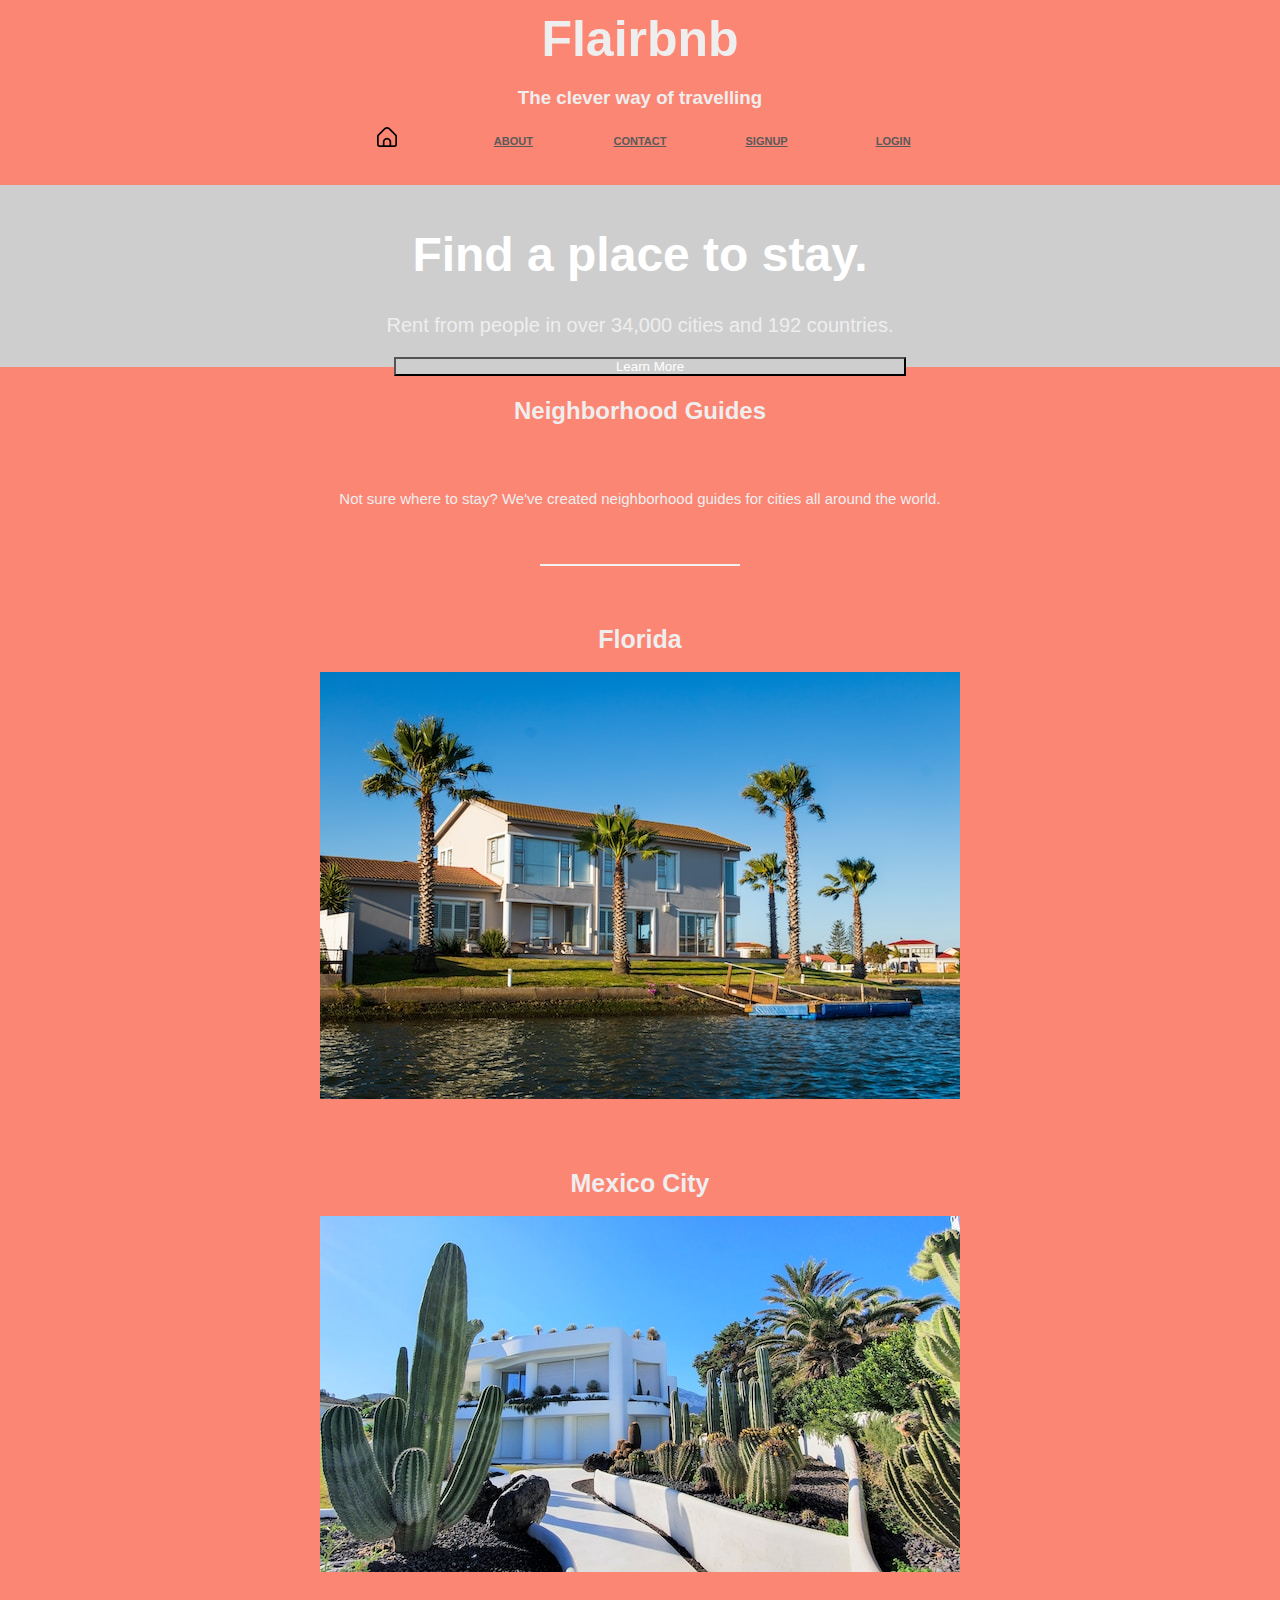
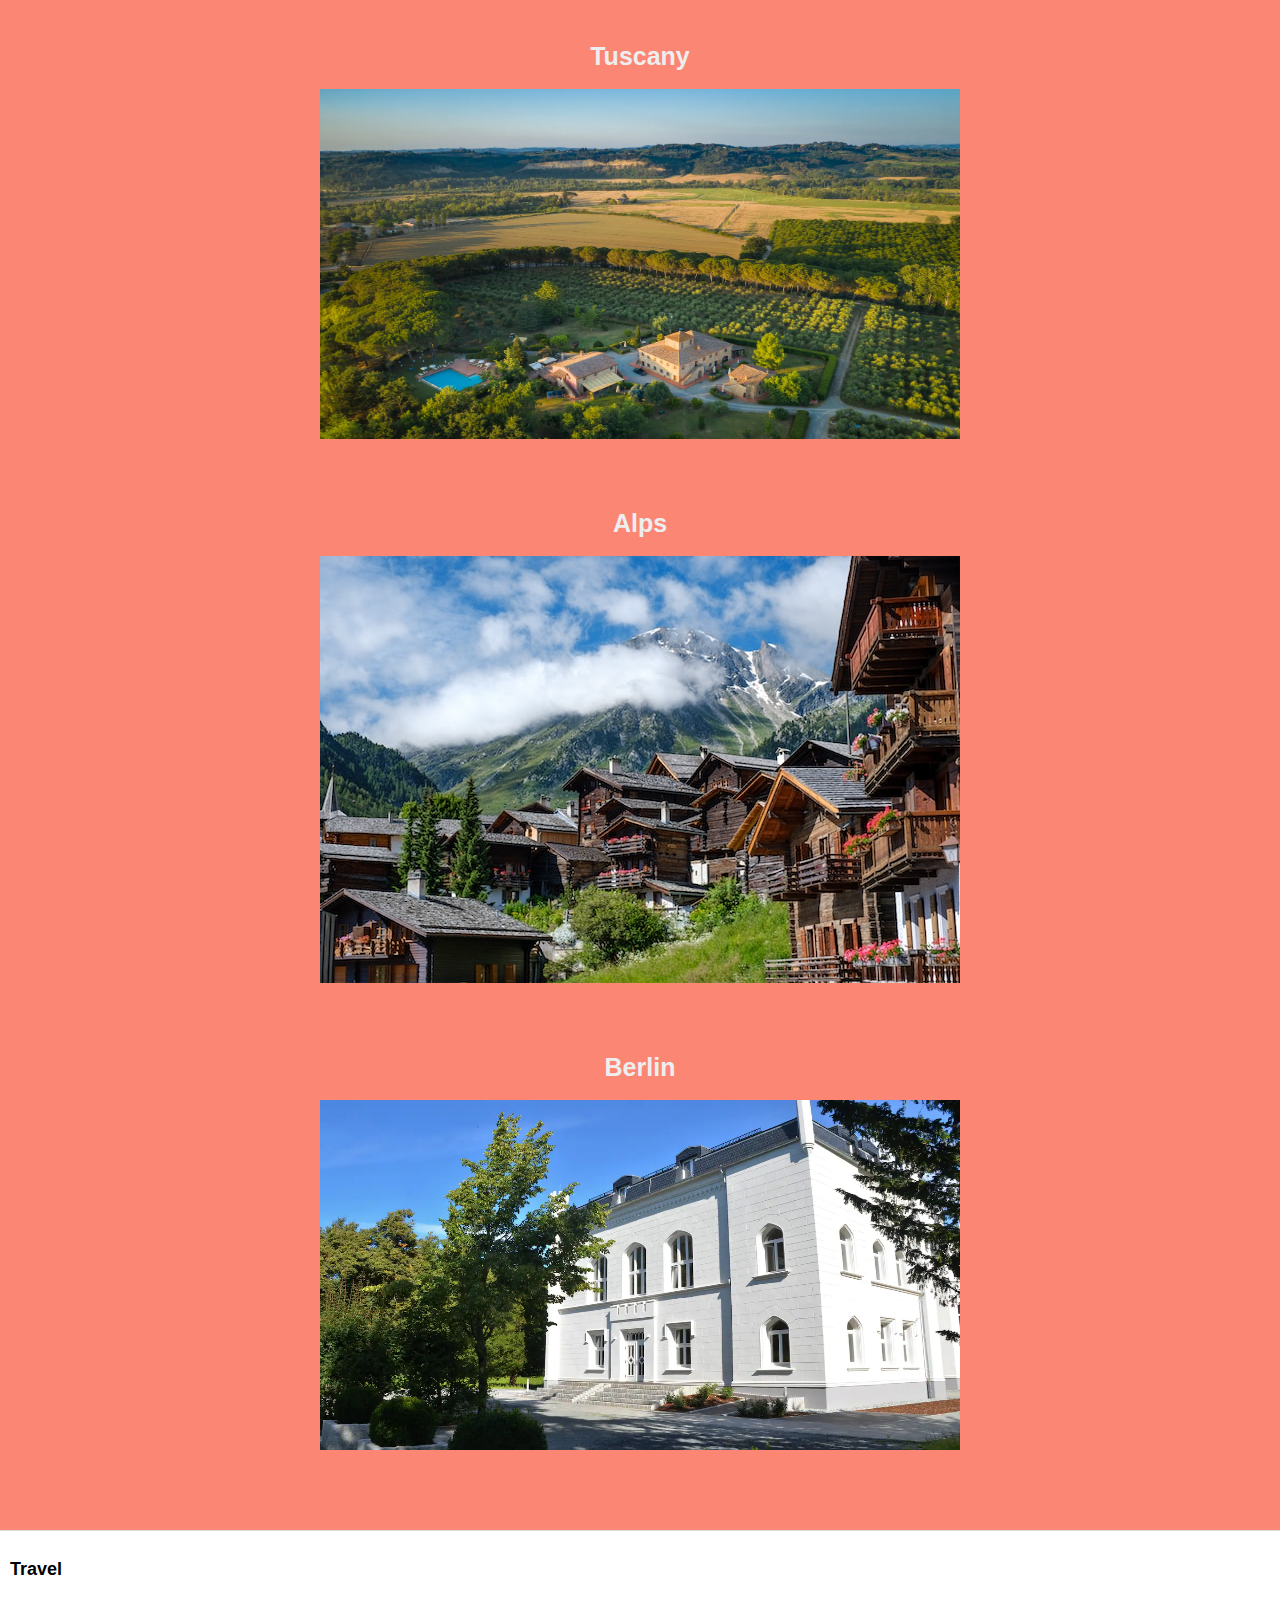
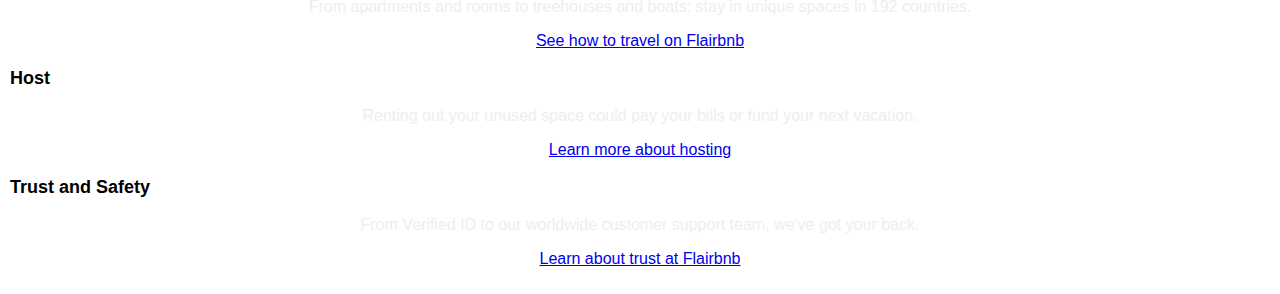
<file: index.html>
<!DOCTYPE html>
<html>

  <head>
    <link rel="stylesheet" href="main.css">

    <!-- <link href="https://cdn.jsdelivr.net/npm/bootstrap@5.0.2/dist/css/bootstrap.min.css" rel="stylesheet" integrity="sha384-EVSTQN3/azprG1Anm3QDgpJLIm9Nao0Yz1ztcQTwFspd3yD65VohhpuuCOmLASjC" crossorigin="anonymous"> -->

    <script src="main.js"></script>
  </head>

  <body>
    <div class="nav">
        <h1 class="top-header">Flairbnb</h1>
        <h3 class="slogan">The clever way of travelling</h3>
        <nav>
            <ul class="pull-left">
                <li class="pull-left" id="home"><a href="index.html"><img src="img/heim.png" height="20px" width="20px"></a></li>
                <li class="pull-left" id="about"><a href="#">About</a></li>
                <li class="pull-left" id="contact"><a href="#">Contact</a></li>
            
                <li class ="pull-right">
                    <a href="#" id="signup" onclick="document.getElementById('id01').style.display='block'">Signup</a></li>
                <li class="pull-right">
                    <a href="#" id="login" onclick="document.getElementById('id02').style.display='block'">Login</a></li>
            </ul>
        </nav>
    </div>

<!-- The Modal (contains the Sign Up form) -->
        <div id="id01" class="modal">
          <span onclick="document.getElementById('id01').style.display='none'" class="close" title="Close Modal">X</span>
            <form class="modal-content" action="action_page.php" method="post"> 
            
                <div class="container1">
                  <h1 class="form-header">Sign Up</h1>
                  <p class="information">Please fill in this form to create an account.</p>
                  <hr>

                  <label for="username"><b>Username</b></label>
                  <input type="text" placeholder="Enter Username" name="username" max="15" a required>

                  <label for="email"><b>Email</b></label><br>
                  <input type="email" placeholder="Enter Email" name="email" pattern="[a-z0-9._%+\-]+@[a-z0-9.\-]+\.[a-z]{2,}$" required><br>

                  <label for="firstname"><b>First Name</b></label>
                  <input id="firstname" type="text" placeholder="Enter First Name" name="firstName" required>

                  <label for="lastname"><b>Last Name</b></label>
                  <input id="lastname" type="text" placeholder="Enter Last Name" name="lastName" required>

                  <label for="birthday"><b>Date of Birth</b></label><br>
                  <input type="Date" name="birthday"><br><br>

                  <label for="psw"><b>Password</b></label>
                  <input id="psw" type="password" placeholder="Enter Password" name="psw"  pattern="(?=.*\d)(?=.*[a-z])(?=.*[A-Z]).{8,}" 
                  title="Must contain at least one  number and one uppercase and lowercase letter, and at least 8 or more characters" required>

                  <label for="psw-repeat"><b>Repeat Password</b></label>
                  <input id="psw-repeat" type="password" placeholder="Repeat Password" name="psw-repeat" required>

                  <label>
                    <input type="checkbox" name="remember" style="margin-bottom:15px"> Remember me
                  </label>

                  <p id="terms">By creating an account you agree to our <br>
                    <a href="#" style="color:dodgerblue">Terms & Privacy</a>.
                  </p>

                  <div class="clearfix">
                    <button id="cancelbtn" type="button" onclick="document.getElementById('id01').style.display='none'" class="frm-btn">Cancel</button>
                    <button id="signupbtn" type="submit" class="frm-btn" onclick="validate()">Sign Up</button>
                  </div>
                </div>
              </form>
            </div>

    <!-- The Modal (contains the login form) -->
    <div id="id02" class="modal">
      <span onclick="document.getElementById('id02').style.display='none'" class="close" title="Close Modal">X</span>
        <form class="modal-content" action="login_page.php" method="post"> 
            <div class="container">
              <h1 class="form-header">Log in</h1>
              <p class="information">Please fill in your Login information</p>
              <hr>
              <label for="username"><b>Username || Email</b></label>
              <input type="text" placeholder="Enter Username || Email" name="username" required>

              <label for="psw"><b>Password</b></label>
              <input id="psw" type="password" placeholder="Enter Password" name="psw" required>

              <label>
                <input type="checkbox" name="remember" style="margin-bottom:15px"> Remember me
              </label>

              <div class="clearfix">
                <button id="cancelbtn" type="button" onclick="document.getElementById('id02').style.display='none'" class="frm-btn">Cancel</button>
                <button id="signupbtn" type="submit" class="frm-btn" onclick="validate()">Login</button>
              </div>
            </div>
          </form>
        </div>


    <div class="jumbotron">
      <div class="container">
        <h1>Find a place to stay.</h1>
        <p>Rent from people in over 34,000 cities and 192 countries.</p>
        <div class="vertical-center">
            <button class="learn-more"><a href="#">Learn More</a></button>
        </div>
      </div>
    </div> 


    <div class="neighborhood-guides">
        <div class="container">
        <h2>Neighborhood Guides</h2><br>
        <p> Not sure where to stay? We've created neighborhood guides for cities all around the world.</p><br><br>

        <hr><br>

        <div class="row">
            <div class="col-md-4 ">
                <div class = "thumbnail">
                    <figure>
                        <figcaption>Florida</figcaption><br>
                        <a href="florida.html"><img src="img/Ferienhaus.jpg"><br></a><br><br>
                    </figure>
                </div>
                <div class="thumbnail">
                    <figure>
                        <figcaption>Mexico City</figcaption><br>
                        <a href="mexiko.html"><img src="img/Mexiko.jpg"><br></a><br><br>
                    </figure>
                </div>
            </div>
            <div class="col-md-4">
                <div class = "thumbnail">
                    <figure>
                        <figcaption>Tuscany</figcaption><br>
                    <a href="italien.html"><img src="img/Italien.jpg" style="width:640px; height:350px;"><br></a><br><br>
                    </figure>
                </div>
                <div class="thumbnail">
                    <figure>
                        <figcaption>Alps</figcaption><br>
                        <a href="schweiz.html"><img src="img/Schweiz.jpg"><br></a><br><br>
                    </figure>
                </div>
            </div>
            <div class="col-md-4">
                <div class = "thumbnail">
                    <figure>
                        <figcaption>Berlin</figcaption><br>
                        <a href="deutschland.html"><img src="img/Deutschland.jpg" style="height:350px;  width:640px;"><br></a><br><br>
                    </figure>
                </div>
            </div>
        </div>
        </div>
    </div>
    <div class="further-information">
	  <div class="container">
		<div class="row">
	      <div class="col-md-4">
			<h3>Travel</h3>
			<p>From apartments and rooms to treehouses and boats: stay in unique spaces in 192 countries.</p>
			<p><a href="#">See how to travel on Flairbnb</a></p>
	      </div>
		  <div class="col-md-4">
			<h3>Host</h3>
			<p>Renting out your unused space could pay your bills or fund your next vacation.</p>
			<p><a href="#">Learn more about hosting</a></p>
		  </div>
		  <div class="col-md-4">
			<h3>Trust and Safety</h3>
			<p>From Verified ID to our worldwide customer support team, we've got your back.</p>
			<p><a href="#">Learn about trust at Flairbnb</a></p>
		  </div>
	    </div>
	  </div>
	</div>
    </body>
</html>
</file>
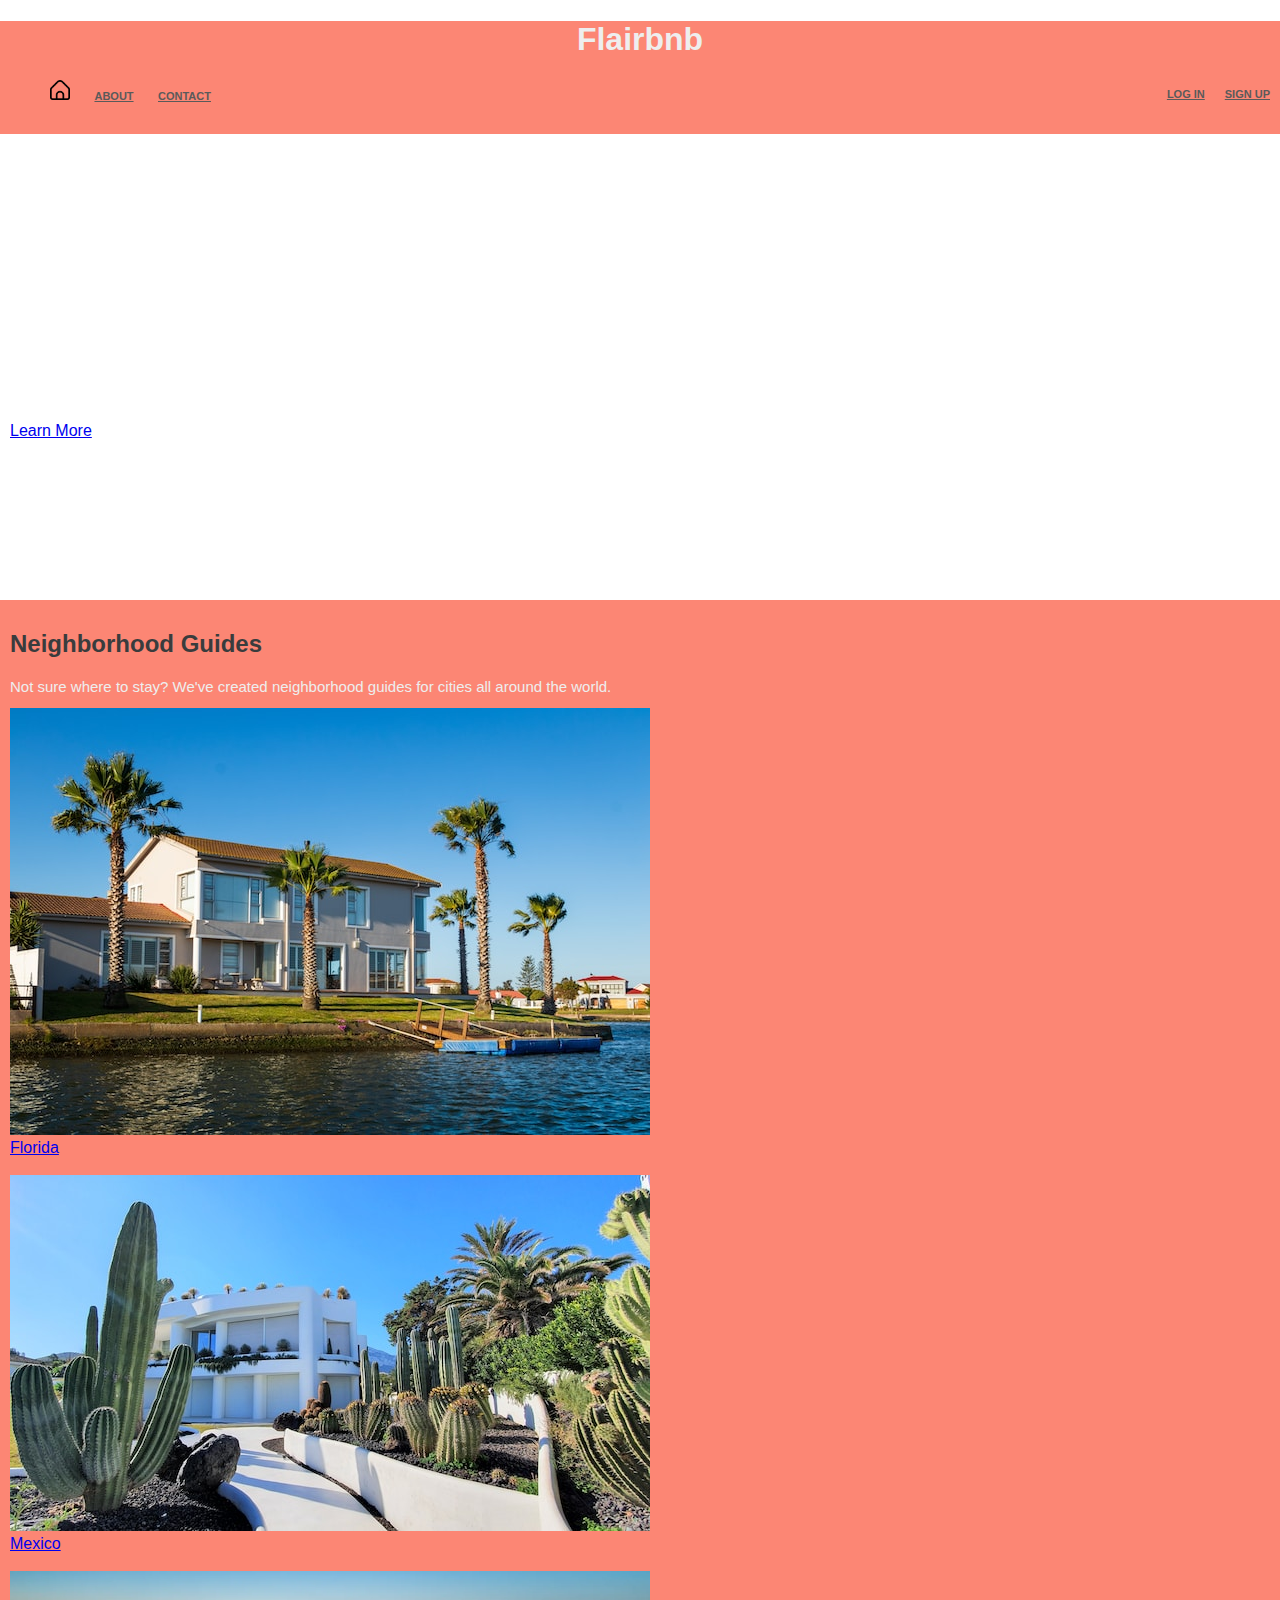
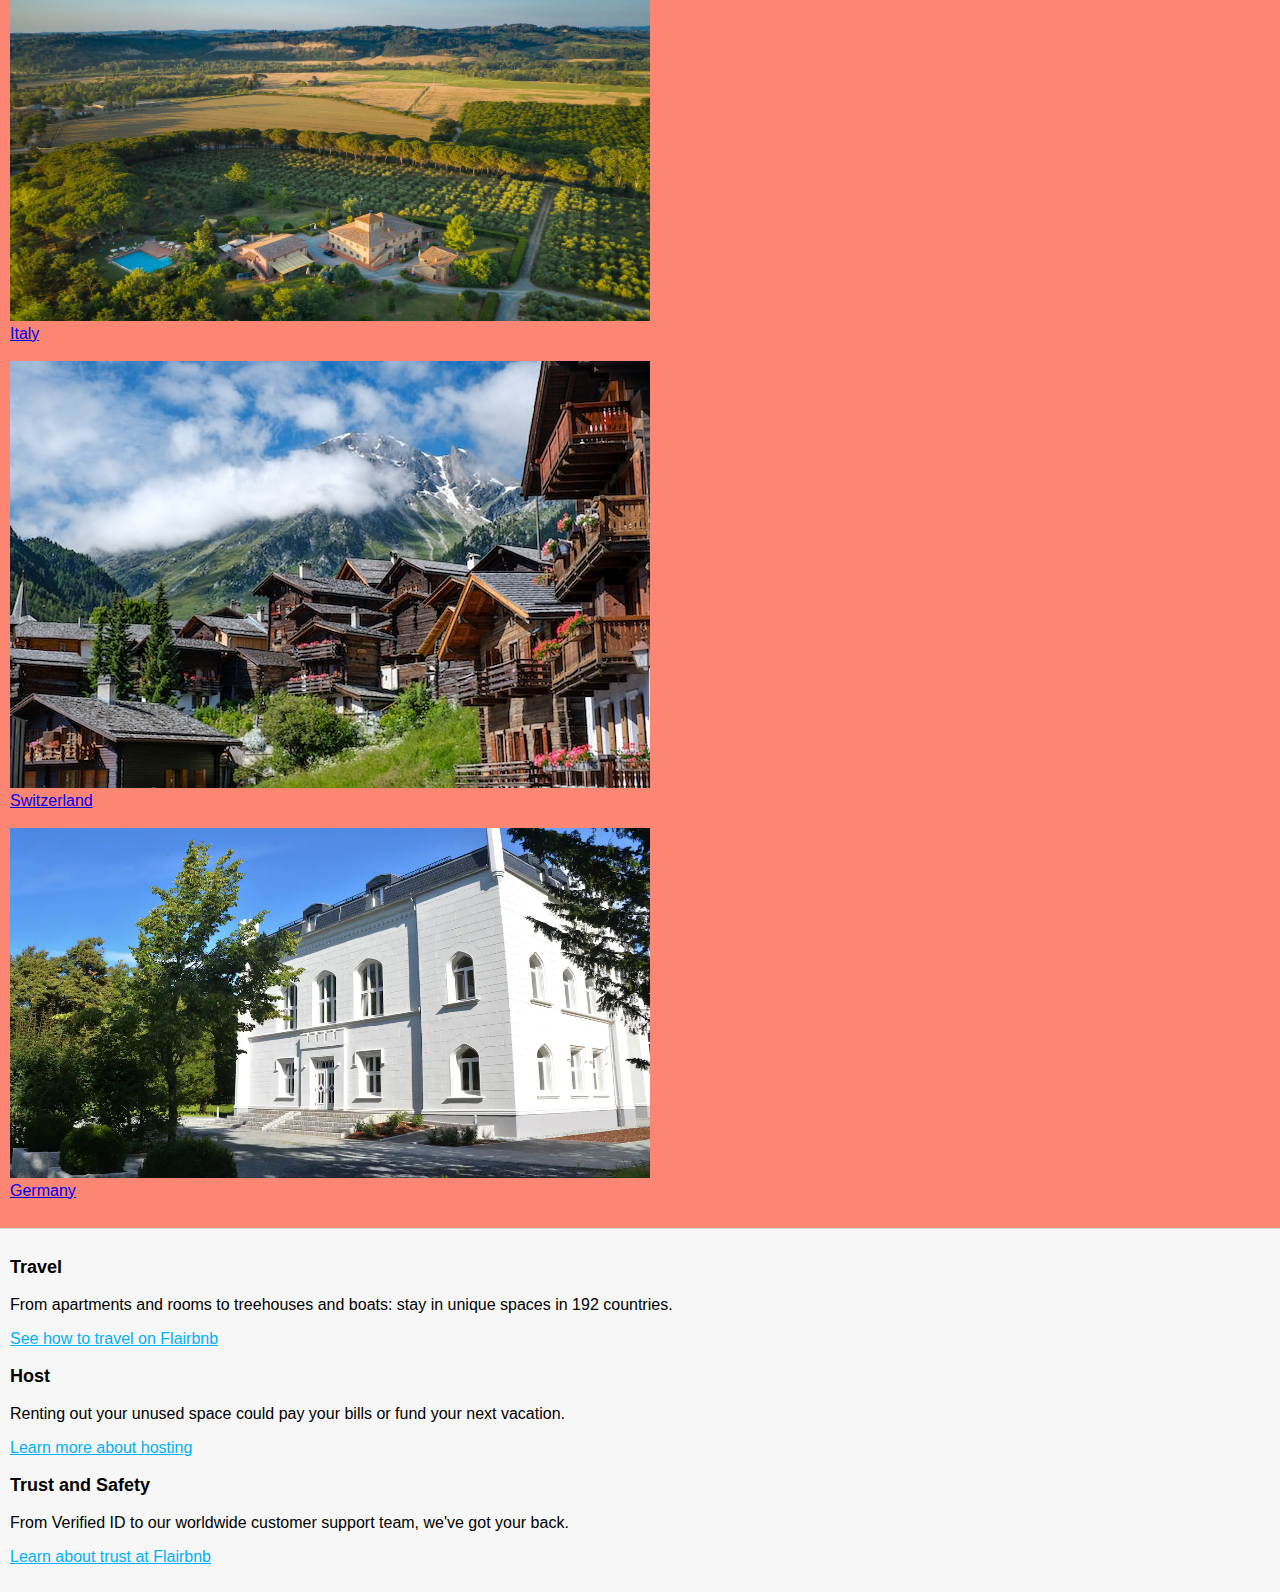
<file: project_business/index.html>
<!DOCTYPE html>
<html>

  <head>
    <link rel="stylesheet" href="main.css">
    <script src="main.js"></script>
  </head>

  <body>
    <div class="nav">
        <div class="nav-container">
            <h1 class="top-header">Flairbnb</h1>
            <ul class="pull-left">
                <li id="home"><a href="index.html"><img src="img/heim.png" height="20px" width="20px"></a></li>
                <li id="about"><a href="#">About</a></li>
                <li id="contact"><a href="#">Contact</a></li>
            </ul>
            <ul class="pull-right">
                <li><a href="#" id="signup" onclick="document.getElementById('id01').style.display='block'">Sign Up</a></li>
                <li><a href="#" id="login" onclick="document.getElementById('id02').style.display='block'">Log In</a></li>
            </ul>
        </div>
    </div>

<!-- The Modal (contains the Sign Up form) -->
        <div id="id01" class="modal">
          <span onclick="document.getElementById('id01').style.display='none'" class="close" title="Close Modal">X</span>
            <form class="modal-content" action="action_page.php" method="post"> 
            
                <div class="container1">
                  <h1 class="form-header">Sign Up</h1>
                  <p class="information">Please fill in this form to create an account.</p>
                  <hr>

                  <label for="username"><b>Username</b></label>
                  <input type="text" placeholder="Enter Username" name="username" max="15" a required>

                  <label for="email"><b>Email</b></label><br>
                  <input type="email" placeholder="Enter Email" name="email" pattern="[a-z0-9._%+\-]+@[a-z0-9.\-]+\.[a-z]{2,}$" required><br>

                  <label for="firstname"><b>First Name</b></label>
                  <input id="firstname" type="text" placeholder="Enter First Name" name="firstName" required>

                  <label for="lastname"><b>Last Name</b></label>
                  <input id="lastname" type="text" placeholder="Enter Last Name" name="lastName" required>

                  <label for="birthday"><b>Date of Birth</b></label><br>
                  <input type="Date" name="birthday"><br><br>

                  <label for="psw"><b>Password</b></label>
                  <input id="psw" type="password" placeholder="Enter Password" name="psw"  pattern="(?=.*\d)(?=.*[a-z])(?=.*[A-Z]).{8,}" 
                  title="Must contain at least one  number and one uppercase and lowercase letter, and at least 8 or more characters" required>

                  <label for="psw-repeat"><b>Repeat Password</b></label>
                  <input id="psw-repeat" type="password" placeholder="Repeat Password" name="psw-repeat" required>

                  <label>
                    <input type="checkbox" name="remember" style="margin-bottom:15px"> Remember me
                  </label>

                  <p>By creating an account you agree to our <a href="#" style="color:dodgerblue">Terms & Privacy</a>.</p>

                  <div class="clearfix">
                    <button type="button" onclick="document.getElementById('id01').style.display='none'" class="cancelbtn">Cancel</button>
                    <button type="submit" class="signup" onclick="validate()">Sign Up</button>
                  </div>
                </div>
              </form>
            </div>

    <!-- The Modal (contains the login form) -->
    <div id="id02" class="modal">
      <span onclick="document.getElementById('id02').style.display='none'" class="close" title="Close Modal">X</span>
        <form class="modal-content" method="post"> 
        <!--action="action_page.php" method="POST" -->
            <div class="container">
              <h1 class="form-header">Log in</h1>
              <p class="information">Please fill in your Login information</p>
              <hr>
              <label for="email"><b>Email</b></label>
              <input type="text" placeholder="Enter Email" name="email" required>

              <label for="psw"><b>Password</b></label>
              <input id="psw" type="password" placeholder="Enter Password" name="psw" required>

              <label>
                <input type="checkbox" name="remember" style="margin-bottom:15px"> Remember me
              </label>

              <div class="clearfix">
                <button type="button" onclick="document.getElementById('id02').style.display='none'" class="cancelbtn">Cancel</button>
                <button type="submit" class="login" onclick="validate()">Login</button>
              </div>
            </div>
          </form>
        </div>


    <div class="jumbotron">
      <div class="container">
        <h1>Find a place to stay.</h1>
        <p>Rent from people in over 34,000 cities and 192 countries.</p>
        <a href="#">Learn More</a>
      </div>
    </div> 


<div class="neighborhood-guides">
    <div class="container">
    <h2>Neighborhood Guides</h2>
    <p> Not sure where to stay? We've created neighborhood guides for cities all around the world.</p>
    <div class="row">
        <div class="col-md-4">
            <div class = "thumbnail">
                <a href="florida.html"><img src="img/Ferienhaus.jpg"><br>Florida</a><br><br>
            </div>
             <div class="thumbnail">
             <a href="mexiko.html"><img src="img/Mexiko.jpg"><br>Mexico</a><br><br>
             </div>
        </div>
        <div class="col-md-4">
            <div class = "thumbnail">
                <a href="italien.html"><img src="img/Italien.jpg" style="width:640px; height:350px;"><br>Italy</a><br><br>
            </div>
             <div class="thumbnail">
                <a href="schweiz.html"><img src="img/Schweiz.jpg"><br>Switzerland</a><br><br>
             </div>
        </div>
        <div class="col-md-4">
            <div class = "thumbnail">
                <a href="deutschland.html"><img src="img/Deutschland.jpg" style="height:350px;  width:640px;"><br>Germany</a><br><br>
            </div>
        </div>
    </div>
    </div>
</div>
   <div class="learn-more">
	  <div class="container">
		<div class="row">
	      <div class="col-md-4">
			<h3>Travel</h3>
			<p>From apartments and rooms to treehouses and boats: stay in unique spaces in 192 countries.</p>
			<p><a href="#">See how to travel on Flairbnb</a></p>
	      </div>
		  <div class="col-md-4">
			<h3>Host</h3>
			<p>Renting out your unused space could pay your bills or fund your next vacation.</p>
			<p><a href="#">Learn more about hosting</a></p>
		  </div>
		  <div class="col-md-4">
			<h3>Trust and Safety</h3>
			<p>From Verified ID to our worldwide customer support team, we've got your back.</p>
			<p><a href="#">Learn about trust at Flairbnb</a></p>
		  </div>
	    </div>
	  </div>
	</div>
    <!--<script type="text/javascript">
        // Rufen Sie das Modal-Element ab
let modal = document.getElementById('id01');

// Fügen Sie einen Event-Listener für Klicks auf das gesamte Dokument hinzu
document.addEventListener('click', function(event) {
    // Überprüfen Sie, ob das geklickte Element außerhalb des Modals und nicht das Modal selbst ist
    if (event.target !== modal && !modal.contains(event.target)) {
        // Schließen Sie das Modal
        modal.style.display = 'none';
    }

    // Überprüfen Sie, ob das geklickte Element in der Navbar ist
    if (event.target.closest('.nav')) {
        // Stoppen Sie die Event-Propagation, um das Modal nicht zu schließen
        event.stopPropagation();
    }
});
    </script>-->
    </body>
</html>
</file>
<file: main.css>
html body {
  margin: 0;
  height: 100%;
  width: 100%;
  font-family: sans-serif, arial;
  scroll-behavior: smooth;
  min-height: 100vh;

}

.nav {
  margin-top: 0;
  padding: 10px;
  background-color: #FC8674;
  height: 20.5vh;
  @media (min-width 600px) {
    padding:20px;
  }

}

.nav a {
  color: #5a5a5a;
  font-size: 11px;
  font-weight: bold;
  padding: 14px 10px;
  text-transform: uppercase;
}

.nav h1 {
  text-align: center;
  color: #EEE;
  font-size: 50px;
  margin: 0;
  padding: 0;
}

.nav h3 {
  text-align: center;
  color: #EEE;
}
nav ul {
  margin: 0;
  padding: 0;
  display:grid;
  grid-template-columns: repeat(5, .1fr);
  grid-template-rows: 20px;
  grid-column-gap: 1px;
  justify-content:center;
  justify-items:center;
  list-style-type:none;  
}

.nav ul li{
   width:90%;
   text-align:center;
   line-height:25px;
   margin: 0;
   padding: 0;
 }

.jumbotron {
  position: relative;
  background-color: #CECECE;
  height: auto;

}

.jumbotron h1 {
  color: #fff;
  font-size: 48px;  
  font-family: 'Shift', sans-serif;
  font-weight: bold;
  text-align: center;
  }

.jumbotron p {
  font-size: 20px;
}

.jumbotron button {
  
}

.jumbotron button a {
  color: #FFF;
}
.jumbotron button:hover{
  transform: scale(1.25) perspective(1px);
  background-color: #FC8674;
}
.further-information h3 {
  font-family: 'Shift', sans-serif;
  font-size: 18px;
  font-weight: bold;
}

.learn-more {
  display: inline ;
  position: absolute;
  max-width: 100%;
  background-color: #CECECE;
  margin-left: 30%;
  padding: 0;
  width: 40%;
}

.learn-more a {
  border-style: 2px solid #00000;
  text-decoration: none;
  color: #5A5A5A;
}

.learn-more a:hover{
text-decoration: underline;
font-weight: bold;

} 
.neighborhood-guides {
    background-color: #efefef;
    border-bottom: 1px solid #dbdbdb;
}
.neighborhood-guides h2 {
    color: #393c3d;
    font-size: 24px;
    margin-bottom: 2rem;
}
.neighborhood-guides p {
    margin-bottom: 13px;
    font-size: 15px;
}
.neighborhood-guides hr {
  max-width: 200px;
}

.neighborhood-guides {
  background-color: #FC8674;
  color: #EEE;
}

.neighborhood-guides img {
  margin-left: auto;
  margin-right: auto;
  display: block;
  max-width: 100%;
  height: auto;
}

.neighborhood-guides h2, p {
  text-align: center;
  color: #EEE;
}

figcaption {
  text-align: center;
  font-size: 25px;
  font-weight: bold;
}
/*SIGNUP FORM*/

* {box-sizing: border-box}
/* Full-width input fields */
  input[type=text], input[type=password], input[type=email], input[type=date] {
  width: 100%;
  padding: 15px;
  margin: 5px 0 22px 0;
  display: inline-block;
  border: none;
  background-color: #CCCCCC;
}

/* Add a background color when the inputs get focus */
input[type=text]:focus, input[type=password]:focus, input[type=email]:focus input[type=date]:focus {
  background-color: #ddd;
  outline: none;
}

input[type=text]:hover, input[type=password]:hover, input[type=email]:hover input[type=date]:hover {
  background-color: #ddd;
  outline: none;
}

/* Set a style for all buttons */
.frm-btn {
  background-color: #04AA6D;
  color: white;
  padding: 14px 20px;
  margin: 8px 0;
  border: none;
  cursor: pointer;
  width: 100%;
  opacity: 0.9;
}

.frm-btn:hover {
  opacity:1;
}

/* Extra styles for the cancel button */
#cancelbtn {
  padding: 14px 20px;
  background-color: #f44336;
}

/* Float cancel and signup buttons and add an equal width */
#cancelbtn, #signupbtn {
  float: left;
  width: 100%;
}


/* Add padding to container elements */
.container, .container1 {
  padding: 10px;
}

/* The Modal (background) */
.modal {
  display: none; /* Hidden by default */
  position: relative; /* Stay in place */
  z-index: 2; /* Sit on top */
  left: 25vh;
  top: 0;
  width: 80%; /* Full width */
  height: 90%; /* Full height */
  overflow: auto; /* Enable scroll if needed */
  background-color: #474e5d;
  padding-top: 10px;
}


/* Modal Content/Box */
.modal-content {
  background-color: #fefefe;
  margin: 5% auto 15% auto; /* 5% from the top, 15% from the bottom and centered */
  border: 1px solid #888;
  width: 50vh; /* Could be more or less, depending on screen size */
}

/* Style the horizontal ruler */
hr {
  border: 1px solid #f1f1f1;
  margin-bottom: 25px;
}

/* The Close Button (x) */
.close {
  position: absolute;
  right: 35px;
  top: 15px;
  font-size: 40px;
  font-weight: bold;
  color: #f1f1f1;
}

.close:hover,
.close:focus {
  color: #f44336;
  cursor: pointer;
}

/* Clear floats */
.clearfix::after {
  content: "";
  clear: both;
  display: table;
}

/* Change styles for cancel button and signup button on extra small screens */
@media screen and (max-width: 300px) {
  .cancelbtn, .signupbtn {
    width: 100%;
  }
}

#terms {
  color: #000000;
}

.information {
  text-align: center;
  font-weight: bold;
  color: #000000;

}

.form-header {
  text-align: center;

}
</file>
<file: project_business/main.css>
html body {
  margin: 0;
  height: 100%;
  width: 100%;
  font-family: sans-serif, arial;
  scroll-behavior: smooth;

}

.nav div {
  margin-top: 0;
  padding-top: 0;
  background-color: #FC8674;
}

.slideshow {
  display: inline;
  justify-content: center;

}

.nav h1 {
  text-align: center;
  color: #EEE;
}

.pull-right li {
  position: relative;
  top: -20px;
}

.pull-left li {
  display: flex;
  direction: ltr;
  position: relative;
}

.nav a {
  color: #5a5a5a;
  font-size: 11px;
  font-weight: bold;
  padding: 14px 10px;
  text-transform: uppercase;
}

.nav li {
  display: inline;
  margin-top: 0;
}

ul {
  display: inline;
  margin-top: 0;

}
.jumbotron {
  background-image:url('http://goo.gl/04j7Nn');
  height: 50vh;
  background-repeat: no-repeat;
  background-size: cover;
}

.jumbotron .container {
  position: relative;
  top:100px;
}

.jumbotron h1 {
  color: #fff;
  font-size: 48px;  
  font-family: 'Shift', sans-serif;
  font-weight: bold;
}

.jumbotron p {
  font-size: 20px;
  color: #fff;
}

.learn-more {
  background-color: #f7f7f7;
}

.learn-more h3 {
  font-family: 'Shift', sans-serif;
  font-size: 18px;
  font-weight: bold;
}

.learn-more a {
  color: #00b0ff;
}
.neighborhood-guides {
    background-color: #efefef;
    border-bottom: 1px solid #dbdbdb;
}
.neighborhood-guides h2 {
    color: #393c3d;
    font-size: 24px;
}
.neighborhood-guides p {
    margin-bottom: 13px;
    font-size: 15px;
}

#signup, #login {
display: inline-flex;
position: relative;
margin-top: 0;
padding-top: 0;
}

#about #contact {
  display: flex;
  position: relative;
  top: -1px;
}

.pull-right {
  display: flex;
  direction: rtl;
  margin-top: 0;
  padding: 0;

}

.neighborhood-guides {
  background-color: #FC8674;
  color: #EEE;
}

/*SIGNUP FORM*/

* {box-sizing: border-box}
/* Full-width input fields */
  input[type=text], input[type=password], input[type=email], input[type=date] {
  width: 100%;
  padding: 15px;
  margin: 5px 0 22px 0;
  display: inline-block;
  border: none;
  background-color: #CCCCCC;
}

/* Add a background color when the inputs get focus */
input[type=text]:focus, input[type=password]:focus, input[type=email]:focus input[type=date]:focus {
  background-color: #ddd;
  outline: none;
}

input[type=text]:hover, input[type=password]:hover, input[type=email]:hover input[type=date]:hover {
  background-color: #ddd;
  outline: none;
}

/* Set a style for all buttons */
button {
  background-color: #04AA6D;
  color: white;
  padding: 14px 20px;
  margin: 8px 0;
  border: none;
  cursor: pointer;
  width: 100%;
  opacity: 0.9;
}

button:hover {
  opacity:1;
}

/* Extra styles for the cancel button */
.cancelbtn {
  padding: 14px 20px;
  background-color: #f44336;
}

/* Float cancel and signup buttons and add an equal width */
.cancelbtn, .signupbtn {
  float: left;
  width: 100%;
}


/* Add padding to container elements */
.container, .container1 {
  padding: 10px;
}

/* The Modal (background) */
.modal {
  display: none; /* Hidden by default */
  position: relative; /* Stay in place */
  z-index: 2; /* Sit on top */
  left: 25vh;
  top: 0;
  width: 80%; /* Full width */
  height: 90%; /* Full height */
  overflow: auto; /* Enable scroll if needed */
  background-color: #474e5d;
  padding-top: 10px;
}


/* Modal Content/Box */
.modal-content {
  background-color: #fefefe;
  margin: 5% auto 15% auto; /* 5% from the top, 15% from the bottom and centered */
  border: 1px solid #888;
  width: 50vh; /* Could be more or less, depending on screen size */
}

/* Style the horizontal ruler */
hr {
  border: 1px solid #f1f1f1;
  margin-bottom: 25px;
}

/* The Close Button (x) */
.close {
  position: absolute;
  right: 35px;
  top: 15px;
  font-size: 40px;
  font-weight: bold;
  color: #f1f1f1;
}

.close:hover,
.close:focus {
  color: #f44336;
  cursor: pointer;
}

/* Clear floats */
.clearfix::after {
  content: "";
  clear: both;
  display: table;
}

/* Change styles for cancel button and signup button on extra small screens */
@media screen and (max-width: 300px) {
  .cancelbtn, .signupbtn {
    width: 100%;
  }
}

.information {
  text-align: center;
  font-weight: bold;

}

.form-header {
  text-align: center;

}
</file>
